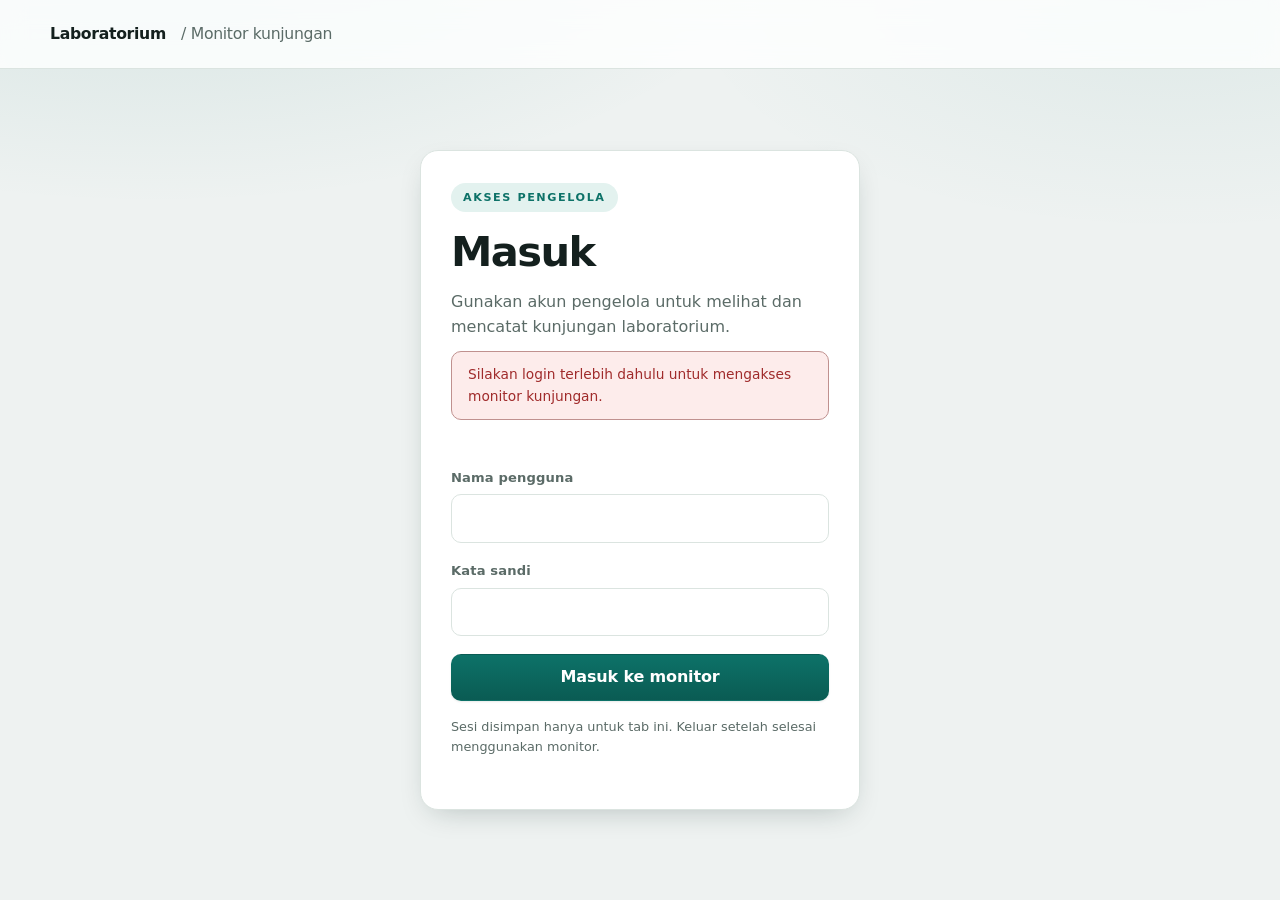
<file: frontend/chart.html>
<!doctype html>
<html lang="id">
  <head>
    <meta charset="utf-8" />
    <meta http-equiv="refresh" content="0;url=visitor-log.html#chart-section" />
    <title>Grafik dipindahkan</title>
  </head>
  <body>
    <a href="visitor-log.html#chart-section">Buka grafik di dashboard</a>
  </body>
</html>
</file>
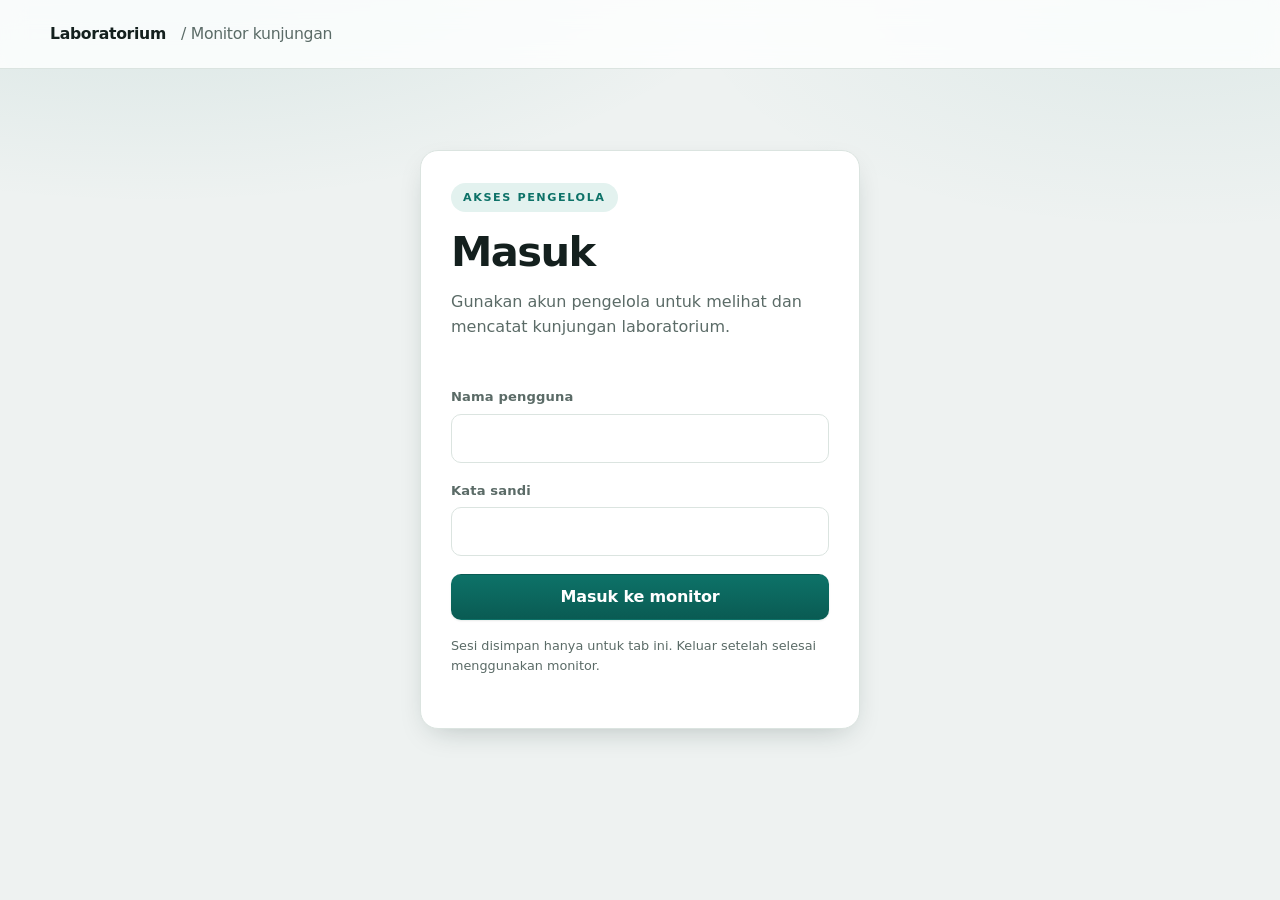
<file: frontend/login.html>
<!doctype html>
<html lang="id">
  <head>
    <meta charset="utf-8" />
    <meta name="viewport" content="width=device-width, initial-scale=1" />
    <title>Masuk · Monitor Laboratorium</title>
    <link rel="stylesheet" href="style.css" />
    <script src="app.js" defer></script>
  </head>
  <body data-view="login">
    <header class="topbar">
      <div class="shell bar-content">
        <span class="wordmark"
          >Laboratorium <span>/ Monitor kunjungan</span></span
        >
      </div>
    </header>
    <main class="login-main">
      <p class="eyebrow">AKSES PENGELOLA</p>
      <h1>Masuk</h1>
      <p class="muted">
        Gunakan akun pengelola untuk melihat dan mencatat kunjungan
        laboratorium.
      </p>
      <p id="login-notice" class="error" role="alert" hidden>
        Silakan login terlebih dahulu untuk mengakses monitor kunjungan.
      </p>
      <p id="error" class="error" role="alert" hidden></p>
      <p id="status" class="status" role="status" aria-live="polite"></p>
      <form id="login-form">
        <div class="field">
          <label for="username">Nama pengguna</label
          ><input
            id="username"
            name="username"
            autocomplete="username"
            required
            maxlength="256"
            autocapitalize="none"
            spellcheck="false"
          />
        </div>
        <div class="field">
          <label for="password">Kata sandi</label
          ><input
            id="password"
            name="password"
            type="password"
            autocomplete="current-password"
            required
            maxlength="1024"
          />
        </div>
        <button type="submit">Masuk ke monitor</button>
      </form>
      <p class="muted footnote">
        Sesi disimpan hanya untuk tab ini. Keluar setelah selesai menggunakan
        monitor.
      </p>
    </main>
  </body>
</html>
</file>
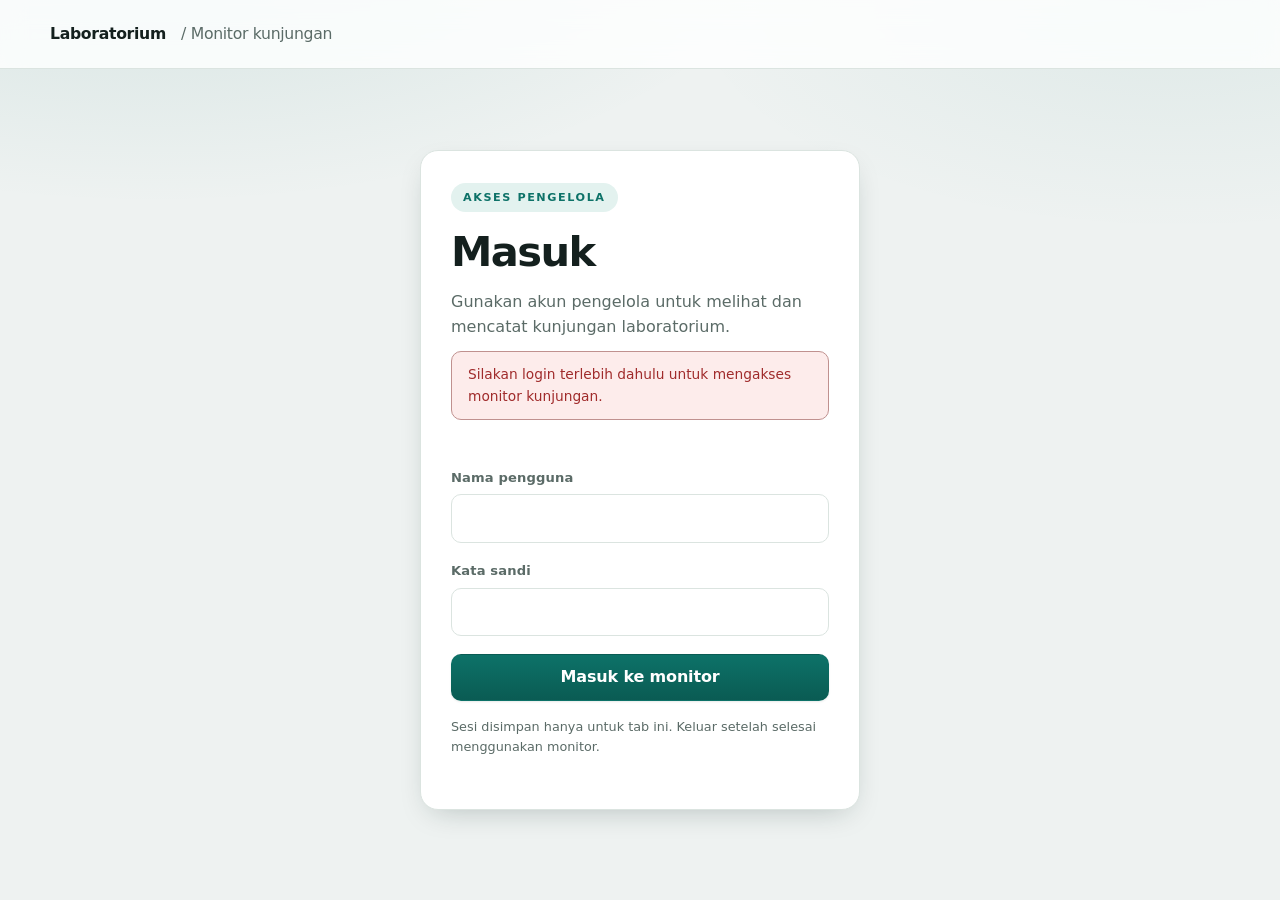
<file: frontend/visitor-log.html>
<!doctype html>
<html lang="id">
  <head>
    <meta charset="utf-8" />
    <meta name="viewport" content="width=device-width, initial-scale=1" />
    <title>Log Kunjungan · Monitor Laboratorium</title>
    <link rel="stylesheet" href="style.css" />
    <script src="chart-data.js" defer></script>
    <script src="chart.js" defer></script>
    <script src="app.js" defer></script>
  </head>
  <body data-view="dashboard" hidden>
    <a class="skip-link" href="#main">Lewati ke konten</a>
    <header class="topbar">
      <div class="shell bar-content">
        <span class="wordmark"
          >Laboratorium <span>/ Monitor kunjungan</span></span
        ><button id="logout" class="quiet" type="button">Keluar</button>
      </div>
    </header>
    <main id="main" class="shell" tabindex="-1">
      <div class="page-heading">
        <div>
          <p class="eyebrow">CATATAN AKTIVITAS</p>
          <h1>Log kunjungan</h1>
        </div>
        <button id="refresh" class="quiet" type="button">
          Muat ulang data
        </button>
      </div>
      <p id="error" class="error" role="alert" hidden></p>
      <p id="status" class="sr-only" role="status" aria-live="polite">
        Menyiapkan data…
      </p>
      <section id="chart-section" aria-labelledby="chart-heading">
        <h2 id="chart-heading">Grafik kunjungan</h2>

        <form id="filters" class="entry-form">
          <div class="field">
            <label for="period">Pengelompokan</label
            ><select id="period">
              <option value="day">Harian · per jam</option>
              <option value="week">Mingguan · per hari</option>
              <option value="month">Bulanan · per tanggal</option>
              <option value="year">Tahunan · per bulan</option>
            </select>
          </div>
          <div class="field">
            <label for="date">Tanggal acuan</label
            ><input
              id="date"
              type="date"
              min="2000-01-01"
              max="9999-12-31"
              required
            />
          </div>
          <button>Tampilkan</button>
        </form>

        <p id="chart-error" class="error" role="alert" hidden></p>
        <h2 id="range"></h2>
        <div class="table-scroll">
          <svg
            id="chart"
            viewBox="0 0 960 320"
            role="img"
            aria-labelledby="chart-title chart-description"
          >
            <title id="chart-title">Jumlah kunjungan</title>
            <desc id="chart-description">
              Jumlah log per interval dalam WIB.
            </desc>
          </svg>
        </div>
      </section>
      <section class="entry-section" aria-labelledby="entry-title">
        <div><h2 id="entry-title">Catat kunjungan manual</h2></div>
        <form id="entry-form" class="entry-form">
          <div class="field">
            <label for="page">Halaman</label
            ><input
              id="page"
              name="page"
              type="text"
              value="/"
              readonly
              maxlength="512"
              required
              aria-describedby="page-help"
            /><small id="page-help">Halaman laboratorium: /</small>
          </div>
          <button type="submit">Tambah log</button>
        </form>
      </section>
      <section
        class="log-section"
        aria-labelledby="history-title"
        aria-busy="true"
        id="log-section"
      >
        <div class="table-heading">
          <h2 id="history-title">Riwayat kunjungan</h2>
          <p class="count">
            <strong id="total">—</strong> <span>log tersimpan</span>
          </p>
        </div>

        <div
          class="table-scroll"
          tabindex="0"
          role="region"
          aria-label="Tabel log kunjungan, geser untuk melihat semua kolom"
        >
          <table>
            <caption class="sr-only">
              Daftar log kunjungan dari server
            </caption>
            <thead>
              <tr>
                <th scope="col">Indeks</th>
                <th scope="col">Halaman</th>
                <th scope="col">Waktu</th>
                <th scope="col">Alamat IP</th>
                <th scope="col">Peramban / user agent</th>
                <th scope="col">Tindakan</th>
              </tr>
            </thead>
            <tbody id="logs">
              <tr>
                <td colspan="6" class="table-message">Memuat log…</td>
              </tr>
            </tbody>
          </table>
        </div>
      </section>
    </main>
  </body>
</html>
</file>
<file: frontend/style.css>
:root {
  color-scheme: light;
  --paper: #eef2f1;
  --surface: #ffffff;
  --surface-2: #f7faf8;
  --ink: #14201e;
  --muted: #5b6b67;
  --line: #dbe4e0;
  --teal: #0d7268;
  --teal-hover: #0a5b53;
  --teal-soft: #e3f2ef;
  --danger: #a02b2b;
  --danger-soft: #fdeceb;
  --radius: 14px;
  --shadow-sm: 0 1px 2px rgba(15, 39, 35, 0.06), 0 1px 3px rgba(15, 39, 35, 0.04);
  --shadow-md: 0 10px 30px -12px rgba(15, 39, 35, 0.28);
  --ring: 0 0 0 3px rgba(13, 114, 104, 0.22);
}
@media (prefers-color-scheme: dark) {
  :root {
    color-scheme: dark;
    --paper: #0d1513;
    --surface: #131f1d;
    --surface-2: #182724;
    --ink: #e7efec;
    --muted: #9db0aa;
    --line: #263531;
    --teal: #4fd1bc;
    --teal-hover: #6fe0cd;
    --teal-soft: #16302c;
    --danger: #f08a86;
    --danger-soft: #33201f;
    --shadow-sm: 0 1px 2px rgba(0, 0, 0, 0.5);
    --shadow-md: 0 14px 34px -18px rgba(0, 0, 0, 0.8);
  }
}
*,
*::before,
*::after {
  box-sizing: border-box;
}
html {
  scroll-behavior: smooth;
}
body {
  margin: 0;
  min-height: 100vh;
  background:
    radial-gradient(1100px 520px at 12% -12%, rgba(13, 114, 104, 0.13), transparent 60%),
    radial-gradient(900px 420px at 92% 0%, rgba(13, 114, 104, 0.07), transparent 55%),
    var(--paper);
  color: var(--ink);
  font-family: "Inter", "Segoe UI", system-ui, -apple-system, "Helvetica Neue", Arial, sans-serif;
  font-size: 16px;
  line-height: 1.55;
  -webkit-font-smoothing: antialiased;
}
.shell {
  width: min(1180px, calc(100% - 48px));
  margin-inline: auto;
}

/* Header */
.topbar {
  position: sticky;
  top: 0;
  z-index: 20;
  border-bottom: 1px solid var(--line);
  background: color-mix(in srgb, var(--surface) 82%, transparent);
  backdrop-filter: saturate(160%) blur(12px);
}
.bar-content {
  display: flex;
  align-items: center;
  justify-content: space-between;
  gap: 20px;
  min-height: 68px;
}
.wordmark {
  font-weight: 700;
  letter-spacing: -0.02em;
  font-size: 0.98rem;
}
.wordmark span {
  color: var(--muted);
  font-weight: 400;
  margin-left: 10px;
}
.topbar a {
  display: inline-flex;
  align-items: center;
  gap: 8px;
  padding: 8px 14px;
  border-radius: 999px;
  border: 1px solid var(--line);
  background: var(--surface);
  color: var(--teal);
  font-size: 0.86rem;
  font-weight: 600;
  text-decoration: none;
  transition: transform 0.15s ease, border-color 0.15s ease, background 0.15s ease;
}
.topbar a:hover {
  transform: translateY(-1px);
  border-color: var(--teal);
  background: var(--teal-soft);
}

/* Layout */
main.shell {
  padding-block: 44px 72px;
}
.page-heading {
  display: flex;
  align-items: flex-end;
  justify-content: space-between;
  gap: 24px;
  margin-bottom: 26px;
}
h1,
h2,
h3,
p {
  margin-top: 0;
}
h1 {
  font-size: clamp(1.9rem, 3.4vw, 2.6rem);
  line-height: 1.14;
  font-weight: 750;
  letter-spacing: -0.038em;
  margin-bottom: 14px;
}
h2 {
  font-size: 1.05rem;
  line-height: 1.35;
  font-weight: 700;
  letter-spacing: -0.015em;
  margin-bottom: 8px;
}
p {
  margin-bottom: 12px;
}
.eyebrow {
  display: inline-block;
  font-size: 0.7rem;
  letter-spacing: 0.14em;
  font-weight: 700;
  color: var(--teal);
  background: var(--teal-soft);
  border-radius: 999px;
  padding: 6px 12px;
  margin-bottom: 16px;
}
.muted,
small {
  color: var(--muted);
}

/* Cards */
.entry-section,
.log-section,
.card {
  background: var(--surface);
  border: 1px solid var(--line);
  border-radius: var(--radius);
  box-shadow: var(--shadow-sm);
}
.entry-section {
  padding: 26px 28px;
  margin-block: 26px;
  display: grid;
  grid-template-columns: 1fr 1.35fr;
  gap: 32px;
}
.entry-section p {
  font-size: 0.9rem;
  margin-bottom: 0;
}
.entry-section ul {
  margin: 0;
  padding-left: 0;
  list-style: none;
  display: grid;
  gap: 10px;
}
.entry-section li {
  position: relative;
  padding-left: 26px;
  font-size: 0.92rem;
}
.entry-section li::before {
  content: "";
  position: absolute;
  left: 4px;
  top: 0.58em;
  width: 8px;
  height: 8px;
  border-radius: 3px;
  background: var(--teal);
  opacity: 0.75;
}
.log-section {
  padding: 26px 28px;
  margin-top: 26px;
}

/* Forms */
button,
input,
select {
  font: inherit;
}
button {
  min-height: 44px;
  border: 1px solid transparent;
  border-radius: 10px;
  padding: 10px 18px;
  background: linear-gradient(180deg, var(--teal), var(--teal-hover));
  color: #fff;
  cursor: pointer;
  font-weight: 650;
  letter-spacing: -0.01em;
  box-shadow: var(--shadow-sm);
  transition: transform 0.14s ease, box-shadow 0.14s ease, background 0.14s ease;
}
button:hover {
  transform: translateY(-1px);
  box-shadow: var(--shadow-md);
}
button.quiet {
  background: var(--surface);
  color: var(--ink);
  border-color: var(--line);
}
button.quiet:hover {
  background: var(--surface-2);
  border-color: var(--teal);
}
button.delete {
  color: var(--danger);
  background: transparent;
  border-color: var(--line);
  padding-inline: 12px;
  min-height: 36px;
  font-weight: 600;
}
button.delete:hover {
  background: var(--danger-soft);
  border-color: var(--danger);
  box-shadow: none;
}
button:disabled {
  opacity: 0.55;
  cursor: wait;
  transform: none;
  box-shadow: none;
}
input,
select {
  width: 100%;
  min-height: 46px;
  padding: 11px 14px;
  border: 1px solid var(--line);
  border-radius: 10px;
  background: var(--surface);
  color: var(--ink);
  transition: border-color 0.15s ease, box-shadow 0.15s ease;
}
input:hover,
select:hover {
  border-color: color-mix(in srgb, var(--teal) 45%, var(--line));
}
input:focus,
select:focus {
  outline: none;
  border-color: var(--teal);
  box-shadow: var(--ring);
}
:focus-visible {
  outline: 3px solid var(--teal);
  outline-offset: 2px;
}
label {
  display: block;
  font-size: 0.82rem;
  font-weight: 650;
  letter-spacing: 0.01em;
  margin-bottom: 6px;
  color: var(--muted);
}
small {
  display: block;
  font-size: 0.78rem;
  margin-top: 6px;
}
.entry-form {
  display: flex;
  align-items: flex-start;
  gap: 12px;
}
.entry-form .field {
  flex: 1;
  min-width: 0;
}
.entry-form button {
  margin-top: 27px;
  white-space: nowrap;
}

/* Table */
.table-heading {
  display: flex;
  align-items: baseline;
  justify-content: space-between;
  gap: 16px;
  margin-bottom: 14px;
}
.count {
  font-size: 0.86rem;
  color: var(--muted);
}
.count strong {
  color: var(--ink);
  font-variant-numeric: tabular-nums;
  font-size: 1.45rem;
  letter-spacing: -0.02em;
  margin-right: 6px;
}
.table-scroll {
  overflow: auto;
  max-height: 62vh;
  background: var(--surface);
  border: 1px solid var(--line);
  border-radius: 12px;
}
table {
  width: 100%;
  border-collapse: separate;
  border-spacing: 0;
  text-align: left;
  font-size: 0.875rem;
}
thead th {
  position: sticky;
  top: 0;
  z-index: 1;
}
th {
  background: var(--surface-2);
  color: var(--muted);
  font-size: 0.72rem;
  font-weight: 700;
  letter-spacing: 0.06em;
  text-transform: uppercase;
  white-space: nowrap;
  border-bottom: 1px solid var(--line);
}
th,
td {
  padding: 13px 16px;
  border-bottom: 1px solid var(--line);
  vertical-align: middle;
}
tbody tr:last-child td {
  border-bottom: 0;
}
tbody tr:nth-child(even) {
  background: color-mix(in srgb, var(--surface-2) 60%, transparent);
}
tbody tr:hover {
  background: var(--teal-soft);
}
td:nth-child(1),
td:nth-child(3),
td:nth-child(4) {
  font-variant-numeric: tabular-nums;
  white-space: nowrap;
}
td:nth-child(2) {
  min-width: 150px;
  max-width: 260px;
  overflow-wrap: anywhere;
  font-weight: 600;
}
td:nth-child(5) {
  min-width: 200px;
  max-width: 340px;
  overflow-wrap: anywhere;
  color: var(--muted);
  font-size: 0.82rem;
}
.table-message {
  text-align: center;
  padding: 42px;
  color: var(--muted);
}
.footnote {
  margin-top: 16px;
  font-size: 0.8rem;
}

/* Status + error */
.status {
  min-height: 24px;
  font-size: 0.86rem;
  font-weight: 600;
  color: var(--teal);
}
.error {
  padding: 12px 16px;
  border: 1px solid color-mix(in srgb, var(--danger) 45%, var(--line));
  border-radius: 10px;
  background: var(--danger-soft);
  color: var(--danger);
  font-size: 0.86rem;
  overflow-wrap: anywhere;
}
[hidden] {
  display: none !important;
}

/* Chart */
#chart {
  display: block;
  width: 100%;
  min-width: 640px;
  height: auto;
  background: var(--surface);
  border-radius: 12px;
}

/* Login */
.login-main {
  width: min(440px, calc(100% - 40px));
  margin: clamp(36px, 9vh, 96px) auto;
  background: var(--surface);
  border: 1px solid var(--line);
  border-radius: 18px;
  box-shadow: var(--shadow-md);
  padding: 32px 30px;
}
.login-main p:last-of-type {
  margin-bottom: 20px;
}
.login-main .field {
  margin-bottom: 18px;
}
.login-main form button {
  width: 100%;
}
.login-main .footnote {
  margin-bottom: 0;
}

/* Utilities */
a {
  color: var(--teal);
}
details {
  margin-top: 24px;
}
summary {
  cursor: pointer;
  font-weight: 600;
}
.skip-link {
  position: absolute;
  top: -100px;
  left: 16px;
  background: var(--surface);
  padding: 12px;
  z-index: 30;
  color: var(--teal);
  border-radius: 8px;
}
.skip-link:focus {
  top: 12px;
}
.sr-only {
  position: absolute;
  width: 1px;
  height: 1px;
  padding: 0;
  margin: -1px;
  overflow: hidden;
  clip-path: inset(50%);
  white-space: nowrap;
  border: 0;
}

@media (max-width: 760px) {
  .shell {
    width: calc(100% - 28px);
  }
  .bar-content {
    min-height: 62px;
  }
  .wordmark span {
    display: block;
    margin-left: 0;
    font-size: 0.76rem;
    letter-spacing: 0;
  }
  main.shell {
    padding-block: 28px 56px;
  }
  .page-heading {
    align-items: flex-start;
    flex-direction: column;
    gap: 10px;
  }
  .entry-section {
    grid-template-columns: 1fr;
    gap: 18px;
    padding: 20px;
  }
  .log-section {
    padding: 20px;
  }
  .table-scroll {
    max-height: none;
  }
  th,
  td {
    padding: 11px 12px;
  }
}
@media (max-width: 420px) {
  .entry-form {
    flex-direction: column;
  }
  .entry-form .field,
  .entry-form button {
    width: 100%;
  }
  .entry-form button {
    margin-top: 0;
  }
  .table-heading {
    align-items: flex-start;
    flex-direction: column;
    gap: 4px;
  }
  .login-main {
    padding: 24px 20px;
  }
}
@media (prefers-reduced-motion: reduce) {
  *,
  *::before,
  *::after {
    transition: none !important;
    scroll-behavior: auto !important;
  }
}
</file>
